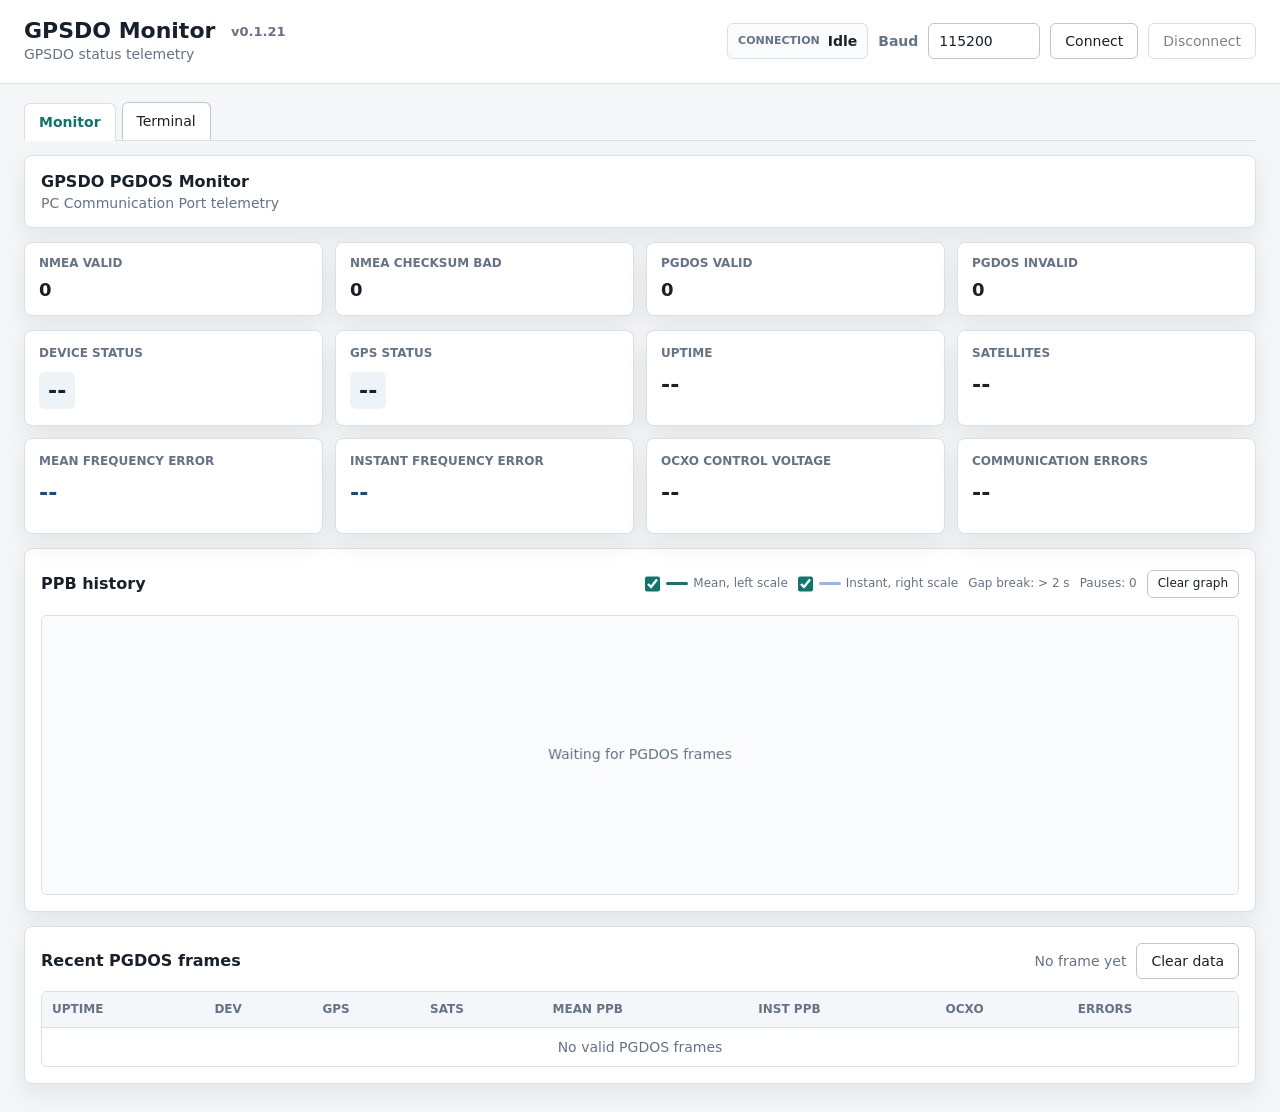
<file: tools/gpsdo-monitor/index.html>
<!doctype html>
<html lang="en">
<head>
  <meta charset="utf-8">
  <meta name="viewport" content="width=device-width, initial-scale=1">
  <title>GPSDO Monitor</title>
  <link rel="stylesheet" href="styles.css">
  <script src="app.js" defer></script>
  <script src="terminal.js" defer></script>
</head>
<body>
  <header class="app-header">
    <div>
      <h1>GPSDO Monitor <span class="app-version">v0.1.21</span></h1>
      <div class="subtitle">GPSDO status telemetry</div>
    </div>
    <div class="toolbar">
      <div class="connection-inline">
        <span class="summary-label">Connection</span>
        <strong id="inputStatus">Idle</strong>
      </div>
      <label class="field-label" for="baudInput">Baud</label>
      <input id="baudInput" class="baud-input" type="number" min="1200" step="1200" value="115200">
      <button id="connectBtn" type="button">Connect</button>
      <button id="disconnectBtn" type="button" disabled>Disconnect</button>
    </div>
  </header>

  <main>
    <nav class="tabs" aria-label="Application views">
      <button class="tab-button active" type="button" data-tab-target="monitorTab">Monitor</button>
      <button class="tab-button" type="button" data-tab-target="terminalTab">Terminal</button>
    </nav>

    <section id="monitorTab" class="tab-panel active">
      <section class="connection-panel">
        <div>
          <h2>GPSDO PGDOS Monitor</h2>
          <div class="subtitle">PC Communication Port telemetry</div>
        </div>
      </section>

    <section class="status-strip" aria-label="Parser summary">
      <div class="summary-item">
        <span class="summary-label">NMEA valid</span>
        <strong id="nmeaValidCount">0</strong>
      </div>
      <div class="summary-item">
        <span class="summary-label">NMEA checksum bad</span>
        <strong id="nmeaInvalidCount">0</strong>
      </div>
      <div class="summary-item">
        <span class="summary-label">PGDOS valid</span>
        <strong id="validCount">0</strong>
      </div>
      <div class="summary-item">
        <span class="summary-label">PGDOS invalid</span>
        <strong id="invalidCount">0</strong>
      </div>
    </section>

    <section class="metrics-grid" aria-label="Latest PGDOS data">
      <article class="metric">
        <span class="metric-label">Device status</span>
        <strong id="deviceStatus" class="status-pill">--</strong>
      </article>
      <article class="metric">
        <span class="metric-label">GPS status</span>
        <strong id="gpsStatus" class="status-pill">--</strong>
      </article>
      <article class="metric">
        <span class="metric-label">Uptime</span>
        <strong id="uptimeValue">--</strong>
      </article>
      <article class="metric">
        <span class="metric-label">Satellites</span>
        <strong id="satValue">--</strong>
      </article>
      <article class="metric emphasis">
        <span class="metric-label">Mean frequency error</span>
        <strong id="meanPpbValue">--</strong>
      </article>
      <article class="metric emphasis">
        <span class="metric-label">Instant frequency error</span>
        <strong id="instPpbValue">--</strong>
      </article>
      <article class="metric">
        <span class="metric-label">OCXO control voltage</span>
        <strong id="pwmValue">--</strong>
      </article>
      <article class="metric">
        <span class="metric-label">Communication errors</span>
        <strong id="commErrorsValue">--</strong>
      </article>
    </section>

    <section class="chart-section" aria-label="Frequency error chart">
      <div class="section-heading">
        <h2>PPB history</h2>
        <div class="legend">
          <label class="chart-toggle">
            <input id="meanToggle" type="checkbox" checked>
            <span><i class="line mean"></i>Mean, left scale</span>
          </label>
          <label class="chart-toggle">
            <input id="instantToggle" type="checkbox" checked>
            <span><i class="line inst"></i>Instant, right scale</span>
          </label>
          <span>Gap break: &gt; 2 s</span>
          <span id="gapCount">Pauses: 0</span>
          <button id="clearChartBtn" class="small-button" type="button">Clear graph</button>
        </div>
      </div>
      <canvas id="ppbChart" height="280"></canvas>
    </section>

      <section class="frames-panel monitor-frames">
        <div class="section-heading">
          <h2>Recent PGDOS frames</h2>
          <div class="button-row">
            <span id="lastFrameAt" class="muted">No frame yet</span>
            <button id="clearBtn" type="button">Clear data</button>
          </div>
        </div>
        <div class="table-wrap">
          <table>
            <thead>
              <tr>
                <th>Uptime</th>
                <th>Dev</th>
                <th>GPS</th>
                <th>Sats</th>
                <th>Mean ppb</th>
                <th>Inst ppb</th>
                <th>OCXO</th>
                <th>Errors</th>
              </tr>
            </thead>
            <tbody id="framesBody">
              <tr>
                <td colspan="8" class="empty-cell">No valid PGDOS frames</td>
              </tr>
            </tbody>
          </table>
        </div>
      </section>
    </section>

    <section id="terminalTab" class="tab-panel">
      <section class="connection-panel">
        <div>
          <h2>Terminal</h2>
          <div class="subtitle">Send a command and watch the receiver stream</div>
        </div>
      </section>

      <section class="status-strip">
        <div class="summary-item">
          <span class="summary-label">Port</span>
          <strong id="terminalPortStatus">Idle</strong>
        </div>
        <div class="summary-item">
          <span class="summary-label">Last TX</span>
          <strong id="terminalTxStatus" class="result neutral">None</strong>
        </div>
        <div class="summary-item">
          <span class="summary-label">Received lines</span>
          <strong id="terminalLineCount">0</strong>
        </div>
        <div class="summary-item">
          <span class="summary-label">Command mode</span>
          <strong id="terminalModeStatus">Payload</strong>
        </div>
      </section>

      <section class="command-panel">
        <div class="section-heading">
          <h2>Command</h2>
          <div class="button-row">
            <button id="terminalLoadHotStartBtn" type="button">Load hot start</button>
            <button id="terminalClearLogBtn" type="button">Clear log</button>
          </div>
        </div>

        <div class="form-grid">
          <label class="field">
            <span>Command mode</span>
            <select id="terminalCommandMode">
              <option value="payload" selected>NMEA payload, auto checksum</option>
              <option value="raw">Raw command line</option>
            </select>
          </label>

          <label class="field wide">
            <span id="terminalCommandLabel">NMEA payload</span>
            <input id="terminalCommandInput" type="text" spellcheck="false" placeholder="Example: PCAS10,0">
          </label>
        </div>

        <div class="send-row">
          <button id="terminalSendBtn" class="primary" type="button" disabled>Send command</button>
          <code id="terminalPreviewText">$...*CS\r\n</code>
        </div>
      </section>

      <section class="log-panel terminal-log-panel">
        <div class="section-heading">
          <h2>Serial log</h2>
          <span class="muted">RX and TX are shown with timestamps</span>
        </div>
        <pre id="terminalSerialLog"></pre>
      </section>
    </section>
  </main>
</body>
</html>
</file>
<file: tools/gpsdo-monitor/styles.css>
:root {
  color-scheme: light;
  --bg: #f4f6f8;
  --panel: #ffffff;
  --panel-strong: #f9fbfc;
  --text: #18212a;
  --muted: #657384;
  --line: #d8e0e8;
  --accent: #0f766e;
  --accent-2: #2563eb;
  --warn: #b7791f;
  --bad: #b42318;
  --good-bg: #dff7ec;
  --warn-bg: #fff2cc;
  --bad-bg: #ffe4df;
  --shadow: 0 10px 24px rgba(24, 33, 42, 0.08);
}

* {
  box-sizing: border-box;
}

body {
  margin: 0;
  background: var(--bg);
  color: var(--text);
  font: 14px/1.45 system-ui, -apple-system, BlinkMacSystemFont, "Segoe UI", sans-serif;
}

button,
input,
select,
textarea {
  font: inherit;
}

button {
  min-height: 36px;
  border: 1px solid #b9c6d4;
  border-radius: 6px;
  background: #ffffff;
  color: var(--text);
  padding: 0 14px;
  cursor: pointer;
}

button:hover:not(:disabled) {
  border-color: #8292a5;
  background: #f8fafc;
}

button.primary {
  border-color: var(--accent);
  background: var(--accent);
  color: #ffffff;
}

button.primary:hover:not(:disabled) {
  border-color: #0b5f59;
  background: #0b5f59;
}

button:disabled {
  cursor: not-allowed;
  opacity: 0.55;
}

.small-button {
  min-height: 28px;
  padding: 0 10px;
  font-size: 12px;
}

.app-header {
  display: flex;
  align-items: center;
  justify-content: space-between;
  gap: 20px;
  padding: 18px 24px;
  background: #ffffff;
  border-bottom: 1px solid var(--line);
}

h1,
h2 {
  margin: 0;
  letter-spacing: 0;
}

h1 {
  font-size: 22px;
  line-height: 1.2;
}

.app-version {
  display: inline-block;
  margin-left: 8px;
  color: var(--muted);
  font-size: 13px;
  font-weight: 700;
  vertical-align: middle;
}

h2 {
  font-size: 16px;
}

.subtitle,
.muted {
  color: var(--muted);
}

.toolbar,
.button-row,
.legend,
.section-heading {
  display: flex;
  align-items: center;
  gap: 10px;
}

.toolbar {
  flex-wrap: wrap;
  justify-content: flex-end;
}

.field-label {
  color: var(--muted);
  font-weight: 600;
}

.baud-input {
  width: 112px;
  min-height: 36px;
  border: 1px solid #b9c6d4;
  border-radius: 6px;
  padding: 0 10px;
  background: #ffffff;
}

main {
  width: min(1440px, 100%);
  margin: 0 auto;
  padding: 18px 24px 28px;
}

.tabs {
  display: flex;
  gap: 6px;
  margin-bottom: 14px;
  border-bottom: 1px solid var(--line);
}

.tab-button {
  min-height: 38px;
  border-bottom-color: transparent;
  border-radius: 6px 6px 0 0;
  box-shadow: none;
}

.tab-button.active {
  border-color: var(--line);
  border-bottom-color: #ffffff;
  background: #ffffff;
  color: var(--accent);
  font-weight: 700;
  transform: translateY(1px);
}

.tab-panel {
  display: none;
}

.tab-panel.active {
  display: block;
}

.connection-panel {
  display: flex;
  align-items: center;
  justify-content: space-between;
  gap: 20px;
  margin-bottom: 14px;
  padding: 14px 16px;
  background: var(--panel);
  border: 1px solid var(--line);
  border-radius: 8px;
  box-shadow: var(--shadow);
}

.status-strip,
.metrics-grid,
.workspace {
  display: grid;
  gap: 12px;
}

.status-strip {
  grid-template-columns: repeat(4, minmax(0, 1fr));
  margin-bottom: 14px;
}

.summary-item,
.metric,
.chart-section,
.log-panel,
.frames-panel {
  background: var(--panel);
  border: 1px solid var(--line);
  border-radius: 8px;
  box-shadow: var(--shadow);
}

.summary-item {
  padding: 12px 14px;
}

.summary-label,
.metric-label {
  display: block;
  color: var(--muted);
  font-size: 12px;
  font-weight: 700;
  text-transform: uppercase;
}

.summary-item strong {
  display: block;
  margin-top: 4px;
  font-size: 18px;
}

.connection-inline {
  display: flex;
  align-items: center;
  gap: 8px;
  min-height: 36px;
  border: 1px solid var(--line);
  border-radius: 6px;
  background: var(--panel-strong);
  padding: 0 10px;
}

.connection-inline .summary-label {
  font-size: 11px;
}

.connection-inline strong {
  white-space: nowrap;
}

.metrics-grid {
  grid-template-columns: repeat(4, minmax(0, 1fr));
}

.metric {
  min-height: 96px;
  padding: 14px;
}

.metric strong {
  display: block;
  margin-top: 10px;
  font-size: 22px;
  line-height: 1.15;
  overflow-wrap: anywhere;
}

.metric.emphasis strong {
  color: #0f4f86;
}

.status-pill {
  width: fit-content;
  max-width: 100%;
  border-radius: 6px;
  padding: 6px 9px;
  background: #eef3f8;
}

.status-pill[data-tone="good"] {
  background: var(--good-bg);
  color: #146c43;
}

.status-pill[data-tone="warn"] {
  background: var(--warn-bg);
  color: var(--warn);
}

.status-pill[data-tone="bad"] {
  background: var(--bad-bg);
  color: var(--bad);
}

.result {
  width: fit-content;
  max-width: 100%;
  border-radius: 6px;
  padding: 5px 8px;
  background: #eef3f8;
}

.result.pass {
  background: var(--good-bg);
  color: #146c43;
}

.result.fail {
  background: var(--bad-bg);
  color: var(--bad);
}

.chart-section {
  margin-top: 14px;
  padding: 16px;
}

.section-heading {
  justify-content: space-between;
  margin-bottom: 12px;
}

.legend {
  flex-wrap: wrap;
  color: var(--muted);
  font-size: 12px;
}

.chart-toggle {
  display: inline-flex;
  align-items: center;
  gap: 6px;
  cursor: pointer;
  user-select: none;
}

.chart-toggle input {
  width: 15px;
  height: 15px;
  margin: 0;
  accent-color: var(--accent);
}

.line {
  display: inline-block;
  width: 22px;
  height: 3px;
  margin-right: 5px;
  vertical-align: middle;
  border-radius: 3px;
}

.line.mean {
  background: var(--accent);
}

.line.inst {
  background: rgba(37, 99, 235, 0.48);
}

#ppbChart {
  display: block;
  width: 100%;
  height: 280px;
  background: var(--panel-strong);
  border: 1px solid var(--line);
  border-radius: 6px;
}

.workspace {
  grid-template-columns: minmax(340px, 0.95fr) minmax(520px, 1.2fr);
  margin-top: 14px;
}

.monitor-frames {
  margin-top: 14px;
}

.log-panel,
.frames-panel {
  min-width: 0;
  padding: 16px;
}

.command-panel {
  margin-top: 14px;
  padding: 16px;
  background: var(--panel);
  border: 1px solid var(--line);
  border-radius: 8px;
  box-shadow: var(--shadow);
}

.form-grid {
  display: grid;
  grid-template-columns: 1.3fr 0.7fr;
  gap: 12px;
}

.field {
  display: flex;
  flex-direction: column;
  gap: 6px;
  min-width: 0;
}

.field.wide {
  grid-column: 1 / -1;
}

.field span {
  color: var(--muted);
  font-size: 12px;
  font-weight: 700;
  text-transform: uppercase;
}

input,
select {
  min-height: 38px;
  border: 1px solid #b9c6d4;
  border-radius: 6px;
  background: #ffffff;
  color: var(--text);
  padding: 0 10px;
}

.send-row {
  display: flex;
  align-items: center;
  justify-content: space-between;
  gap: 10px;
  margin-top: 14px;
}

#terminalCommandInput,
#terminalPreviewText,
#terminalSerialLog {
  font-family: "Cascadia Mono", Consolas, "Liberation Mono", monospace;
}

#terminalPreviewText {
  display: block;
  min-height: 36px;
  flex: 1;
  border: 1px solid var(--line);
  border-radius: 6px;
  background: var(--panel-strong);
  color: #334155;
  padding: 8px 10px;
  overflow-x: auto;
  white-space: nowrap;
}

#terminalSerialLog {
  min-height: 440px;
  max-height: 580px;
  margin: 0;
  overflow: auto;
  border: 1px solid var(--line);
  border-radius: 6px;
  background: #0f172a;
  color: #d8e9ff;
  padding: 12px;
  line-height: 1.45;
  white-space: pre-wrap;
}

.table-wrap {
  width: 100%;
  overflow-x: auto;
  border: 1px solid var(--line);
  border-radius: 6px;
}

table {
  width: 100%;
  min-width: 760px;
  border-collapse: collapse;
  background: #ffffff;
}

th,
td {
  padding: 9px 10px;
  border-bottom: 1px solid var(--line);
  text-align: left;
  white-space: nowrap;
}

th {
  background: #f3f7fa;
  color: var(--muted);
  font-size: 12px;
  text-transform: uppercase;
}

tbody tr:last-child td {
  border-bottom: 0;
}

.empty-cell {
  color: var(--muted);
  text-align: center;
}

@media (max-width: 1100px) {
  .status-strip,
  .metrics-grid {
    grid-template-columns: repeat(2, minmax(0, 1fr));
  }

  .workspace {
    grid-template-columns: 1fr;
  }
}

@media (max-width: 680px) {
  .app-header,
  .connection-panel,
  .section-heading {
    align-items: flex-start;
    flex-direction: column;
  }

  .toolbar,
  .button-row {
    width: 100%;
    justify-content: flex-start;
  }

  .status-strip,
  .metrics-grid,
  .form-grid {
    grid-template-columns: 1fr;
  }

  .send-row {
    align-items: flex-start;
    flex-direction: column;
  }

  #terminalPreviewText {
    width: 100%;
  }

  main {
    padding: 14px;
  }
}
</file>
